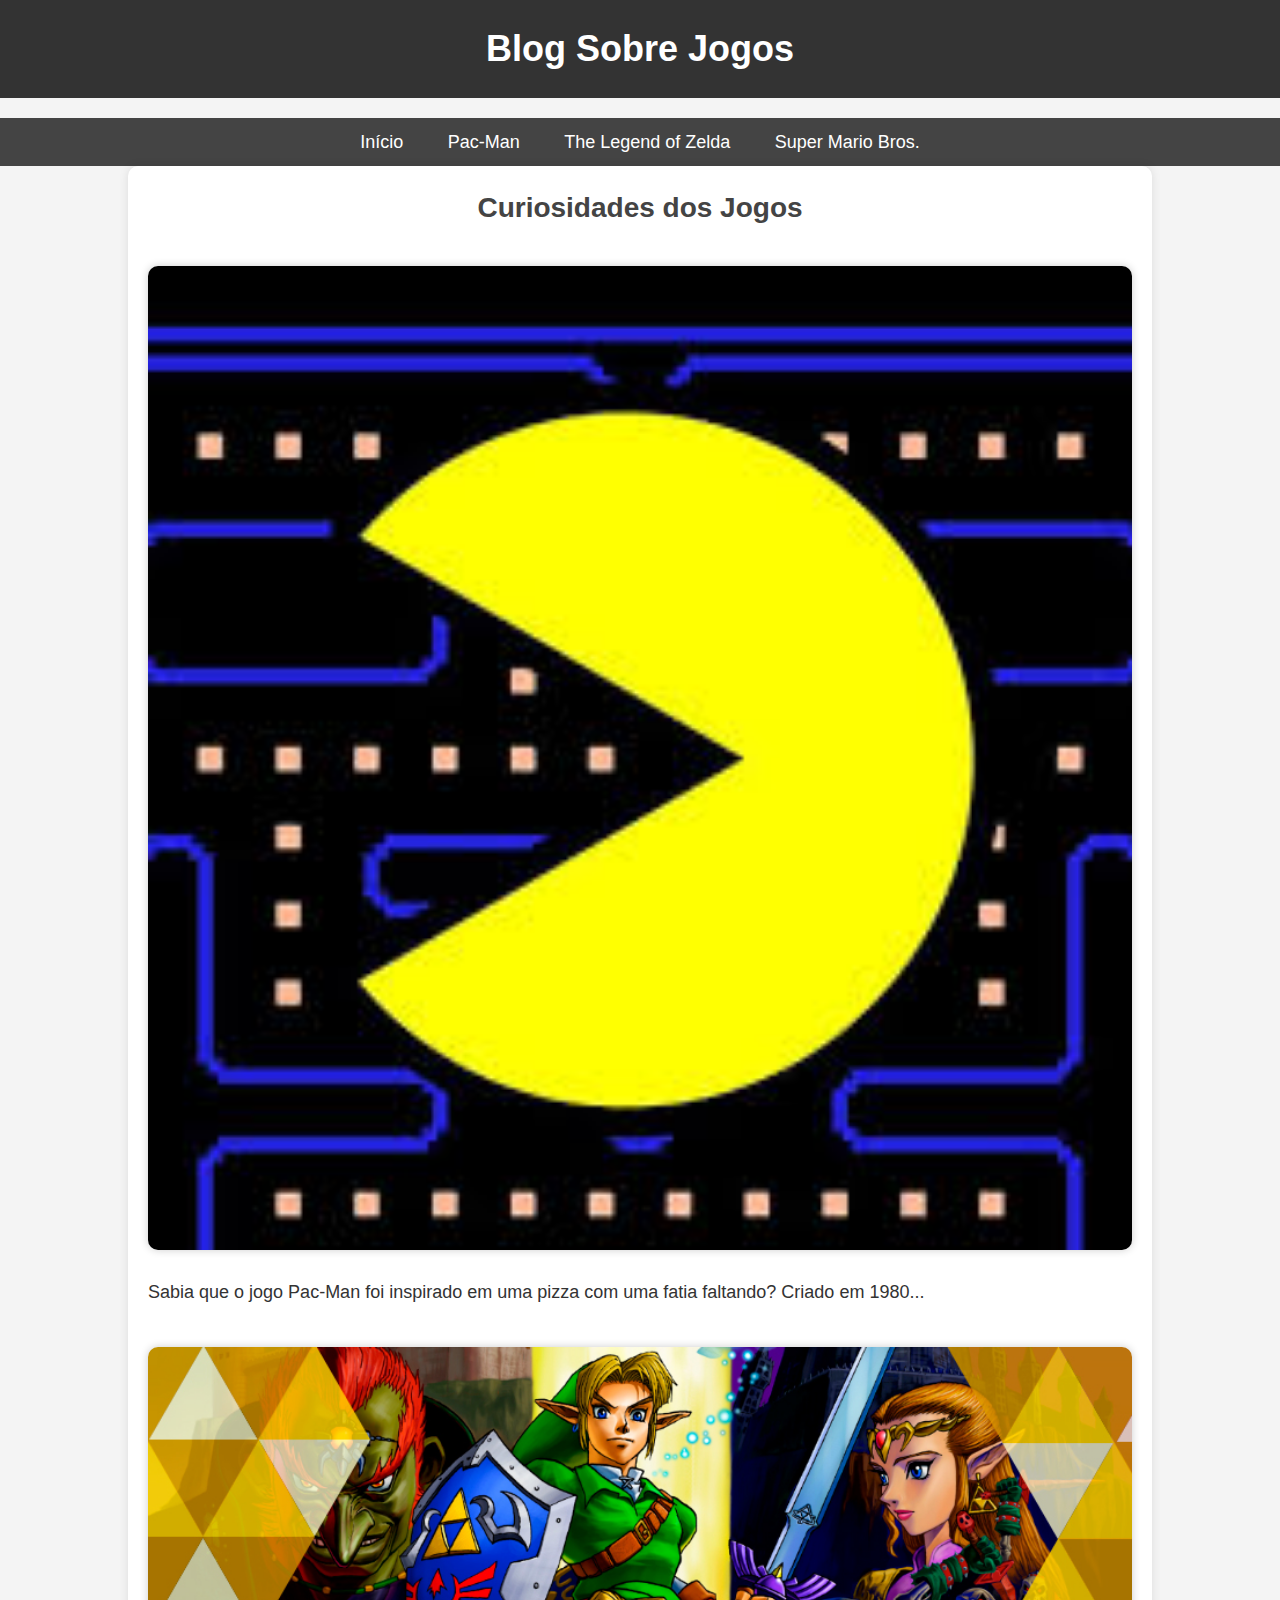
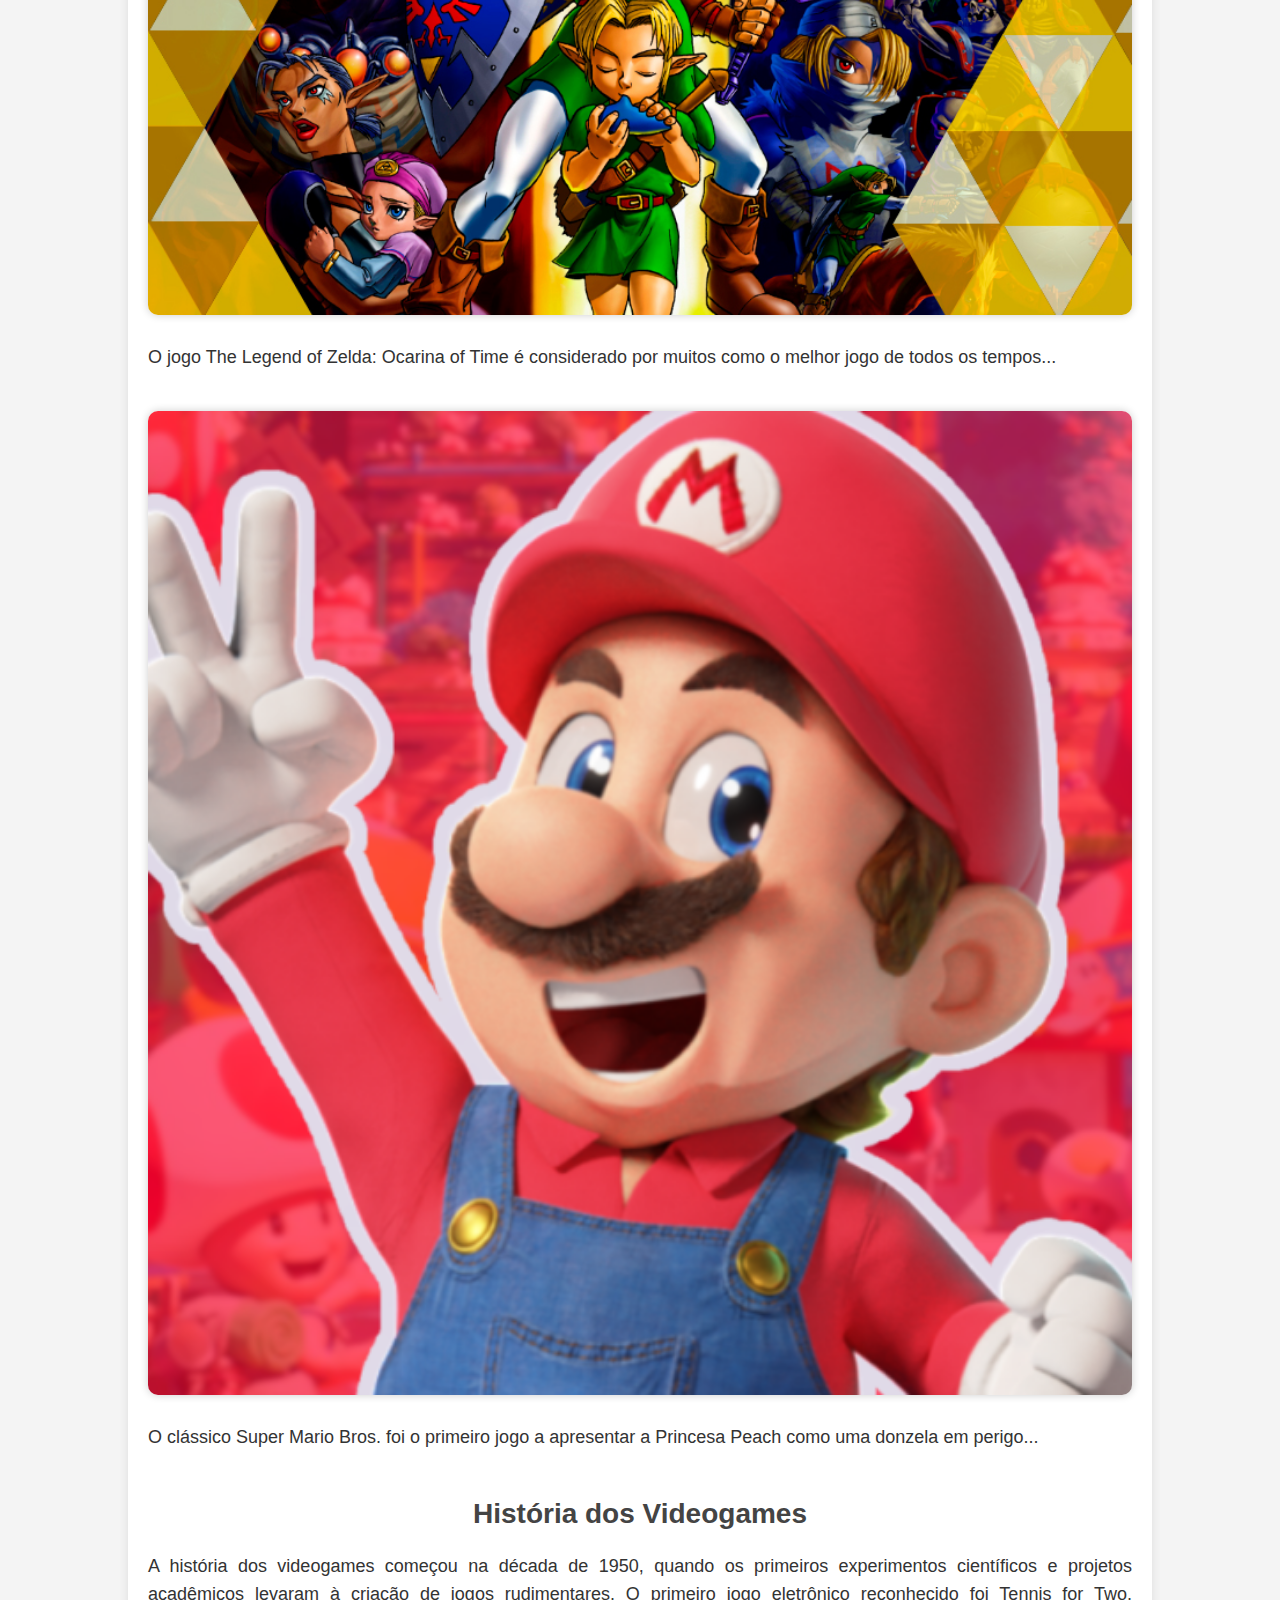
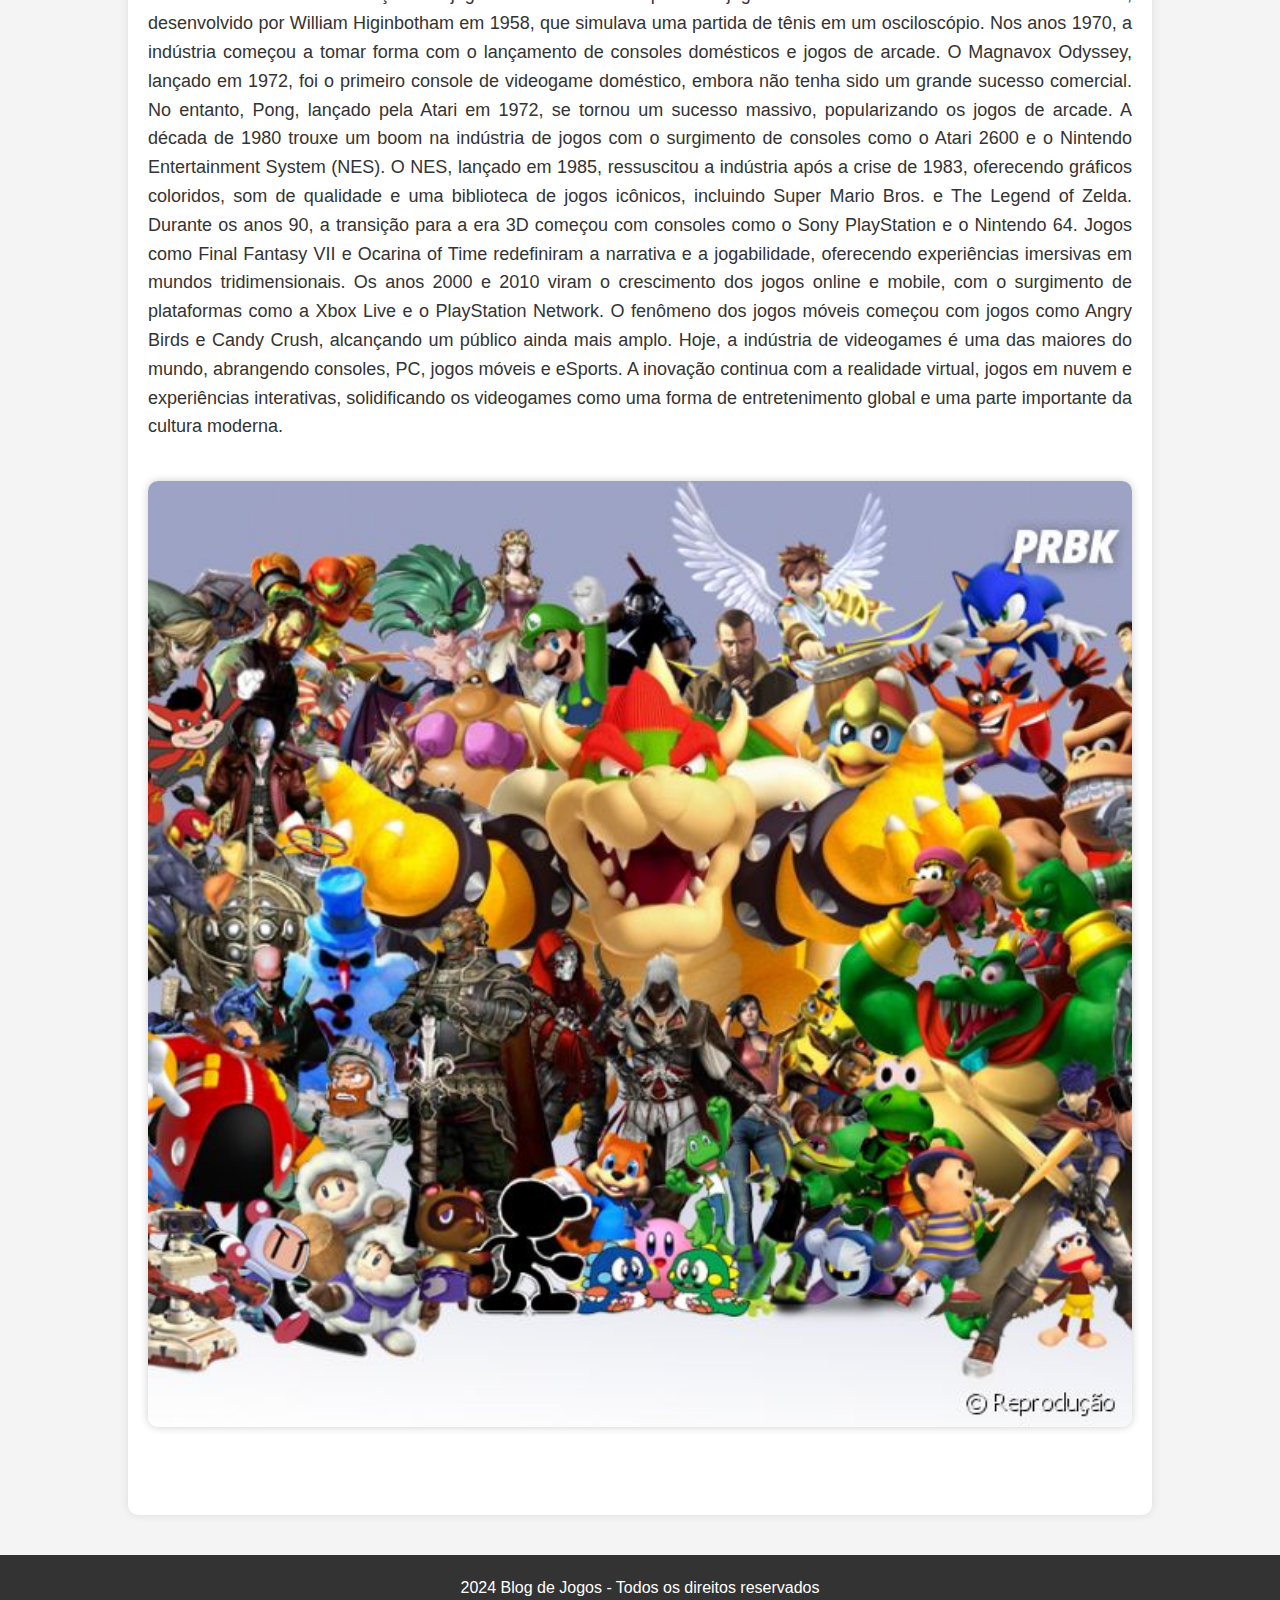
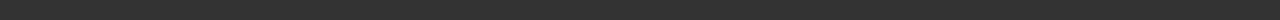
<file: index.html>
<!DOCTYPE html>
<html lang="pt-BR">

<head>
    <meta charset="UTF-8">
    <meta name="viewport" content="width=device-width, initial-scale=1.0">
    <link rel="icon" href="icons8-controle-50.png">
    <title>Curiosidades de Jogos</title>
    <link rel="stylesheet" href="blog.css">
</head>
<center>

    <body>
        <header>
            <h1>Blog Sobre Jogos</h1>
        </header>

        <nav>
            <a href="index.html">Início</a>
            <a href="pacman.html">Pac-Man</a>
            <a href="zelda.html">The Legend of Zelda</a>
            <a href="mario.html">Super Mario Bros.</a>
        </nav>

        <div class="container">
            <section name="curiosidades" class="section">
                <h2>Curiosidades dos Jogos</h2>

                <img src="pacman.png" alt="Pac-Man" class="image-placeholder">
                <p>Sabia que o jogo Pac-Man foi inspirado em uma pizza com uma fatia faltando? Criado em 1980...</p>

                <img src="Ocarina of Time.png" alt="The Legend of Zelda" class="image-placeholder">
                <p>O jogo The Legend of Zelda: Ocarina of Time é considerado por muitos como o melhor jogo de todos os
                    tempos...</p>

                <img src="mario.png" alt="Super Mario Bros" class="image-placeholder">
                <p>O clássico Super Mario Bros. foi o primeiro jogo a apresentar a Princesa Peach como uma donzela em
                    perigo...</p>
            </section>

            <section name="historia" class="section">
                <h2>História dos Videogames</h2>
                <p>A história dos videogames começou na década de 1950, quando os primeiros experimentos científicos e
                    projetos acadêmicos levaram à criação de jogos rudimentares. O primeiro jogo eletrônico reconhecido
                    foi Tennis for Two, desenvolvido por William Higinbotham em 1958, que simulava uma partida de tênis
                    em um osciloscópio.

                    Nos anos 1970, a indústria começou a tomar forma com o lançamento de consoles domésticos e jogos de
                    arcade. O Magnavox Odyssey, lançado em 1972, foi o primeiro console de videogame doméstico, embora
                    não tenha sido um grande sucesso comercial. No entanto, Pong, lançado pela Atari em 1972, se tornou
                    um sucesso massivo, popularizando os jogos de arcade.

                    A década de 1980 trouxe um boom na indústria de jogos com o surgimento de consoles como o Atari 2600
                    e o Nintendo Entertainment System (NES). O NES, lançado em 1985, ressuscitou a indústria após a
                    crise de 1983, oferecendo gráficos coloridos, som de qualidade e uma biblioteca de jogos icônicos,
                    incluindo Super Mario Bros. e The Legend of Zelda.

                    Durante os anos 90, a transição para a era 3D começou com consoles como o Sony PlayStation e o
                    Nintendo 64. Jogos como Final Fantasy VII e Ocarina of Time redefiniram a narrativa e a
                    jogabilidade, oferecendo experiências imersivas em mundos tridimensionais.

                    Os anos 2000 e 2010 viram o crescimento dos jogos online e mobile, com o surgimento de plataformas
                    como a Xbox Live e o PlayStation Network. O fenômeno dos jogos móveis começou com jogos como Angry
                    Birds e Candy Crush, alcançando um público ainda mais amplo.

                    Hoje, a indústria de videogames é uma das maiores do mundo, abrangendo consoles, PC, jogos móveis e
                    eSports. A inovação continua com a realidade virtual, jogos em nuvem e experiências interativas,
                    solidificando os videogames como uma forma de entretenimento global e uma parte importante da
                    cultura moderna.</p>
                <img src="jogossss.png" alt="Jogos" class="image-placeholder">
            </section>
        </div>
</center>
<footer>
    <p>2024 Blog de Jogos - Todos os direitos reservados</p>
</footer>
</body>

</html>
</file>
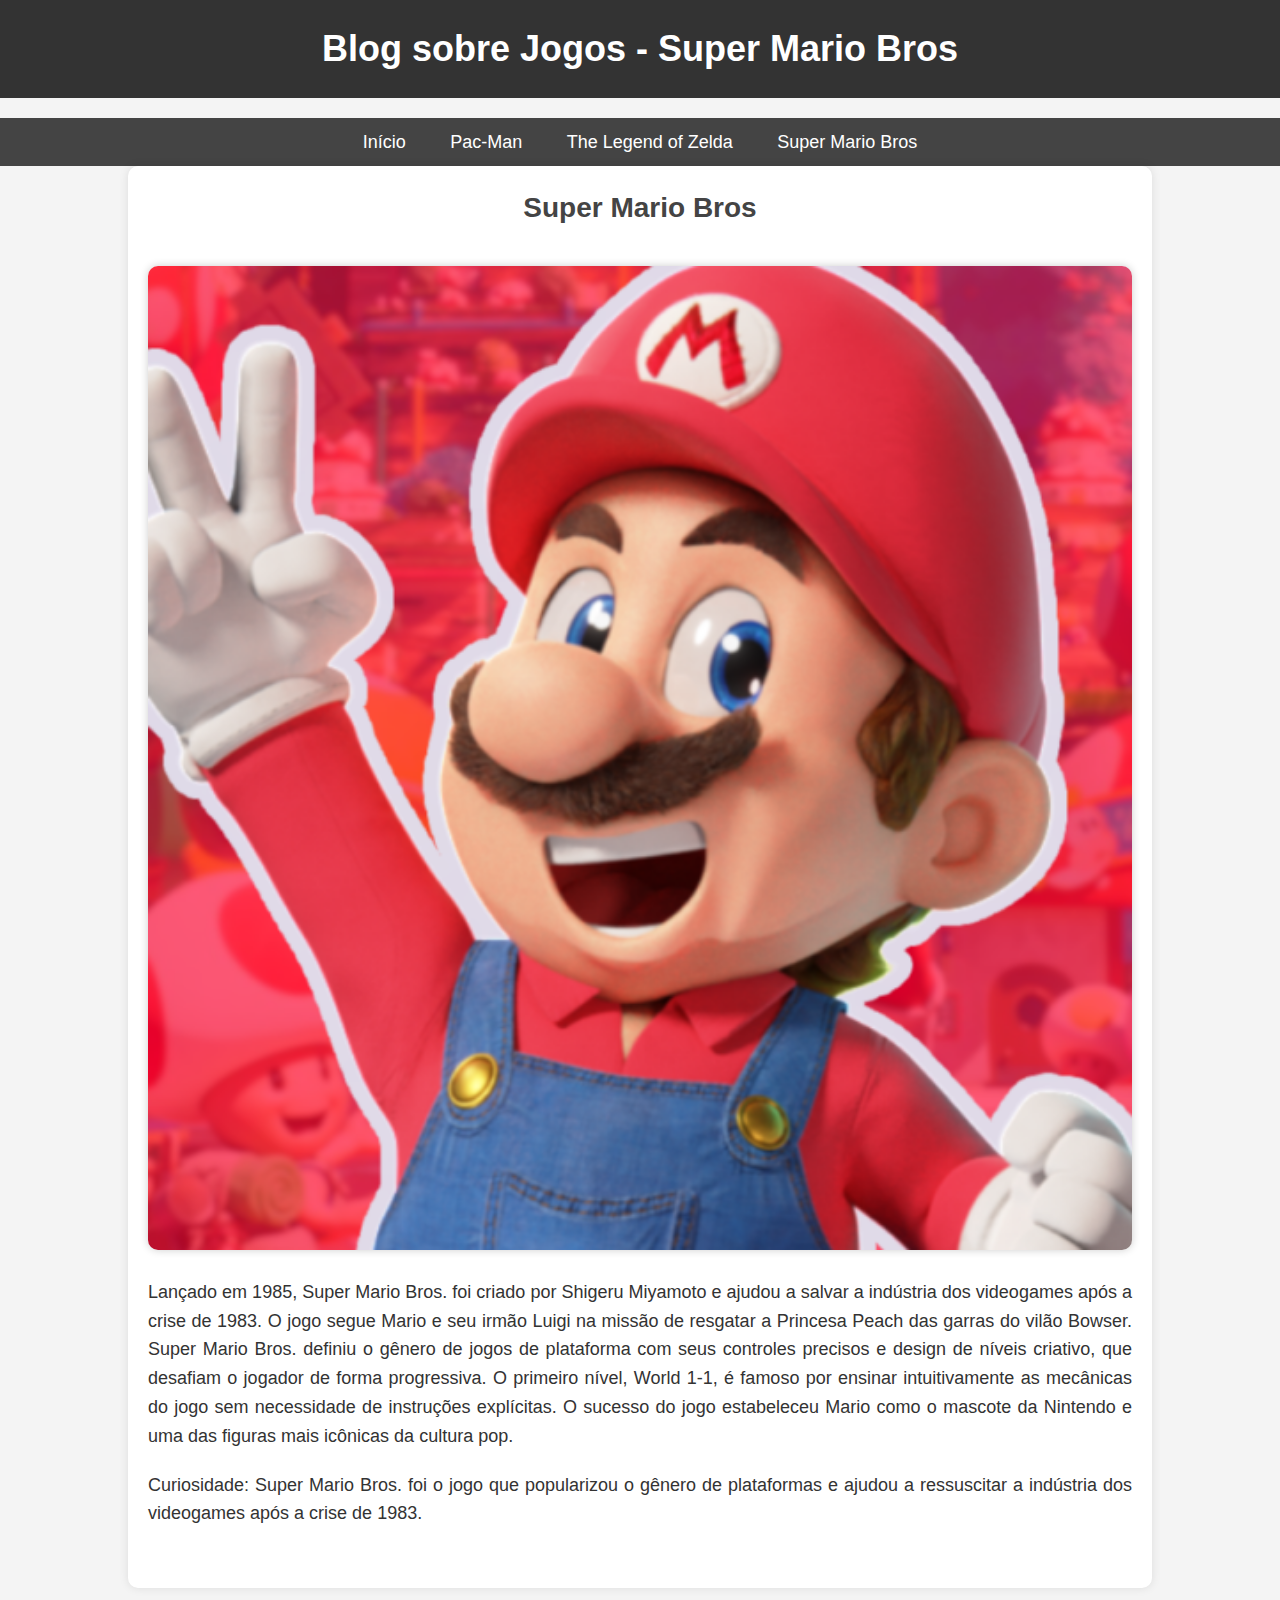
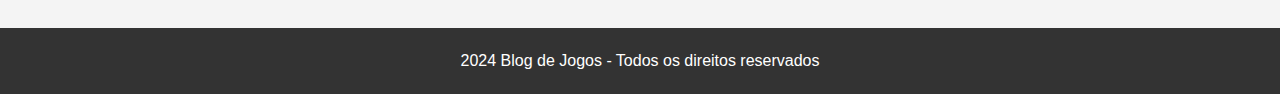
<file: mario.html>
<!DOCTYPE html>
<html lang="pt-BR">

<head>
    <meta charset="UTF-8">
    <meta name="viewport" content="width=device-width, initial-scale=1.0">
    <link rel="icon" href="marioicone.png">
    <title>Super Mario Bros</title>
    <link rel="stylesheet" href="blog.css">
</head>

<body>
    <header>
        <h1>Blog sobre Jogos - Super Mario Bros</h1>
    </header>

    <nav>
        <a href="index.html">Início</a>
        <a href="pacman.html">Pac-Man</a>
        <a href="zelda.html">The Legend of Zelda</a>
        <a href="mario.html">Super Mario Bros</a>
    </nav>

    <div class="container">
        <section name="mario" class="section">
            <h2>Super Mario Bros</h2>
            <img src="mario.png" alt="Super Mario Bros." class="image-placeholder">
            <p>Lançado em 1985, Super Mario Bros. foi criado por Shigeru Miyamoto e ajudou a salvar a indústria dos
                videogames após a crise de 1983. O jogo segue Mario e seu irmão Luigi na missão de resgatar a Princesa
                Peach das garras do vilão Bowser. Super Mario Bros. definiu o gênero de jogos de plataforma com seus
                controles precisos e design de níveis criativo, que desafiam o jogador de forma progressiva. O primeiro
                nível, World 1-1, é famoso por ensinar intuitivamente as mecânicas do jogo sem necessidade de instruções
                explícitas. O sucesso do jogo estabeleceu Mario como o mascote da Nintendo e uma das figuras mais
                icônicas da cultura pop.</p>
            <p>Curiosidade: Super Mario Bros. foi o jogo que popularizou o gênero de plataformas e ajudou a ressuscitar
                a indústria dos videogames após a crise de 1983.</p>
        </section>
    </div>

    <footer>
        <p>2024 Blog de Jogos - Todos os direitos reservados</p>
    </footer>
</body>

</html>
</file>
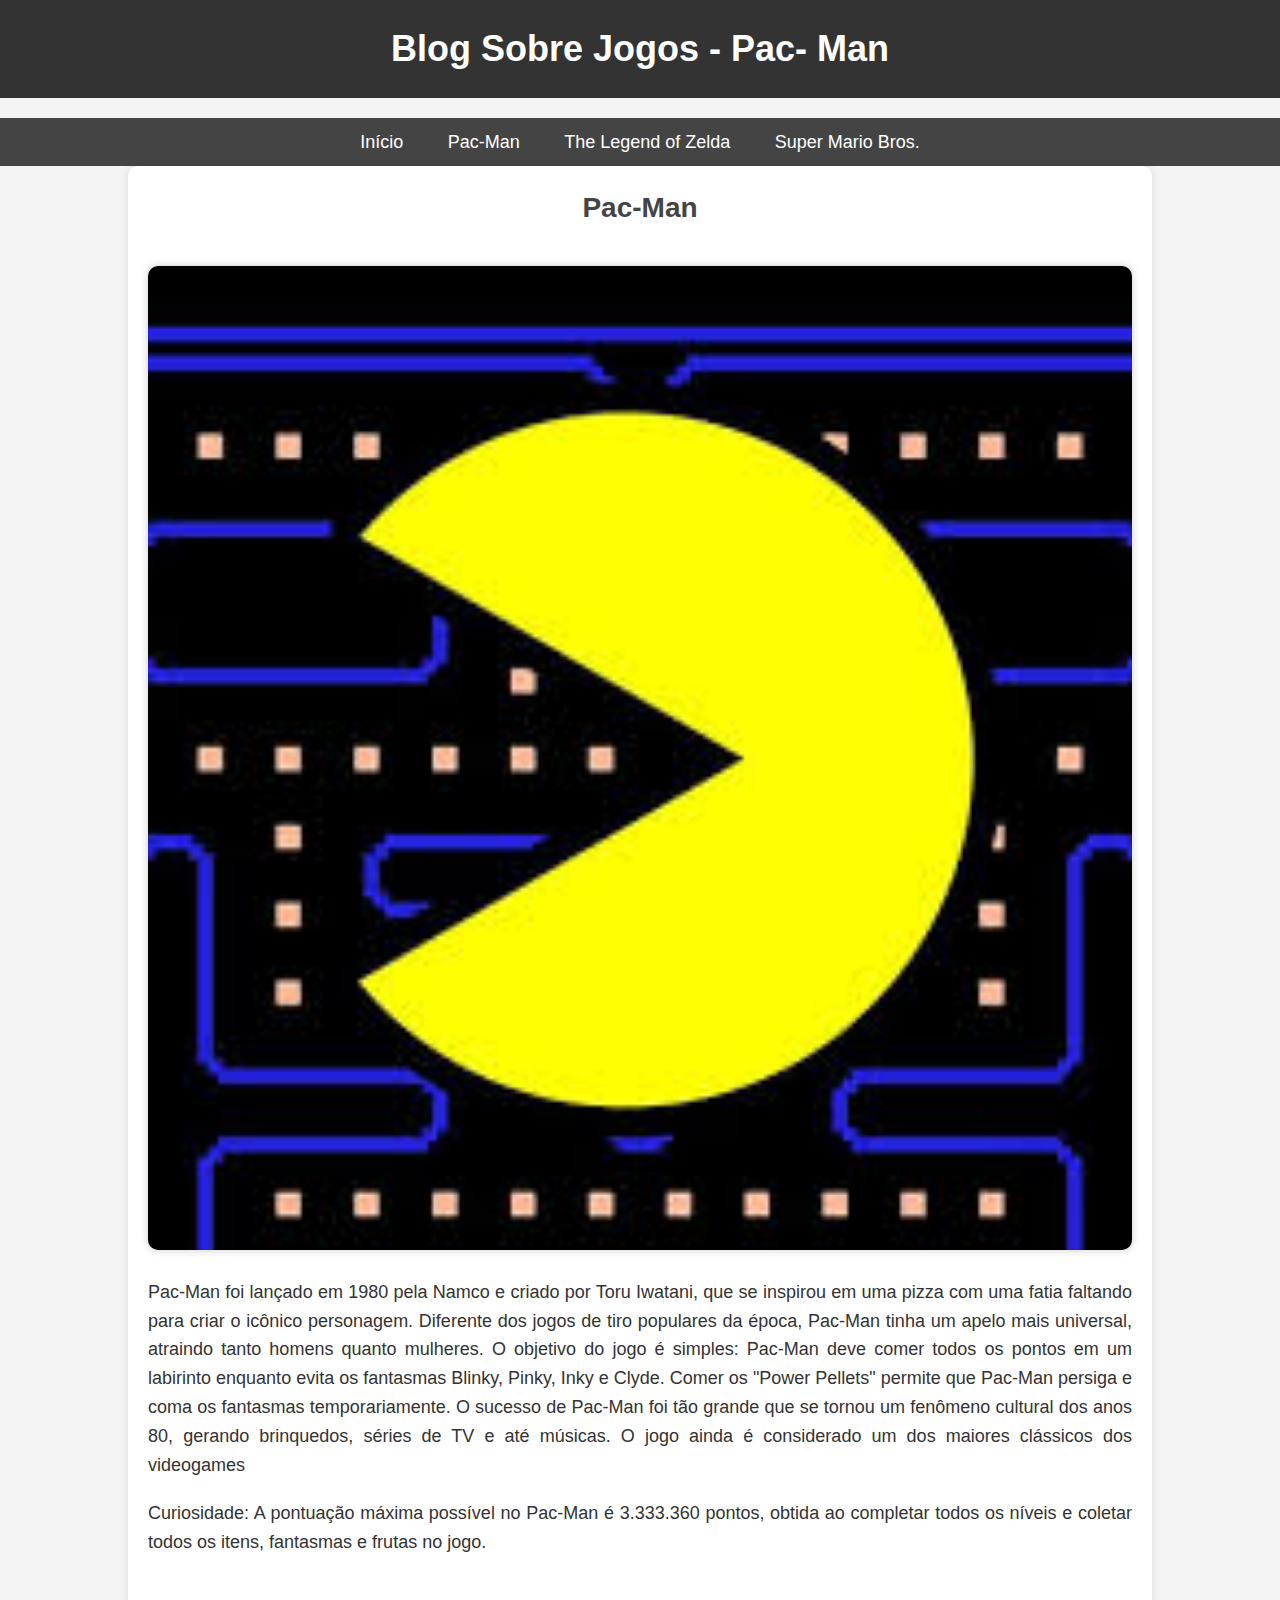
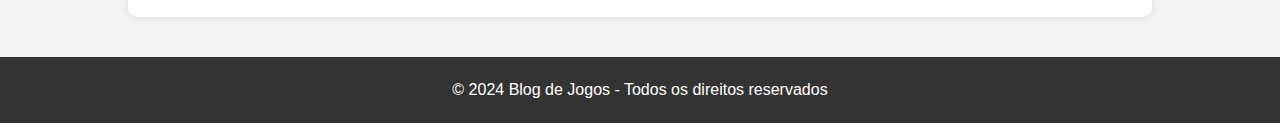
<file: pacman.html>
<!DOCTYPE html>
<html lang="pt-BR">

<head>
    <meta charset="UTF-8">
    <meta name="viewport" content="width=device-width, initial-scale=1.0">
    <link rel="icon" href="pacmanicone.png">
    <title>Pac-Man</title>
    <link rel="stylesheet" href="blog.css">
</head>

<body>
    <header>
        <h1>Blog Sobre Jogos - Pac- Man</h1>
    </header>

    <nav>
        <a href="index.html">Início</a>
        <a href="pacman.html">Pac-Man</a>
        <a href="zelda.html">The Legend of Zelda</a>
        <a href="mario.html">Super Mario Bros.</a>
    </nav>

    <div class="container">
        <section name="pacman" class="section">
            <h2>Pac-Man</h2>
            <img src="pacman.png" alt="Pac-Man" class="image-placeholder" width="250">
            <p>Pac-Man foi lançado em 1980 pela Namco e criado por Toru Iwatani, que se inspirou em uma pizza com uma
                fatia faltando para criar o icônico personagem. Diferente dos jogos de tiro populares da época, Pac-Man
                tinha um apelo mais universal, atraindo tanto homens quanto mulheres. O objetivo do jogo é simples:
                Pac-Man deve comer todos os pontos em um labirinto enquanto evita os fantasmas Blinky, Pinky, Inky e
                Clyde. Comer os "Power Pellets" permite que Pac-Man persiga e coma os fantasmas temporariamente. O
                sucesso de Pac-Man foi tão grande que se tornou um fenômeno cultural dos anos 80, gerando brinquedos,
                séries de TV e até músicas. O jogo ainda é considerado um dos maiores clássicos dos videogames</p>
            <p>Curiosidade: A pontuação máxima possível no Pac-Man é 3.333.360 pontos, obtida ao completar todos os
                níveis e coletar todos os itens, fantasmas e frutas no jogo.</p>
        </section>
    </div>

    <footer>
        <p>&copy; 2024 Blog de Jogos - Todos os direitos reservados</p>
    </footer>
</body>

</html>
</file>
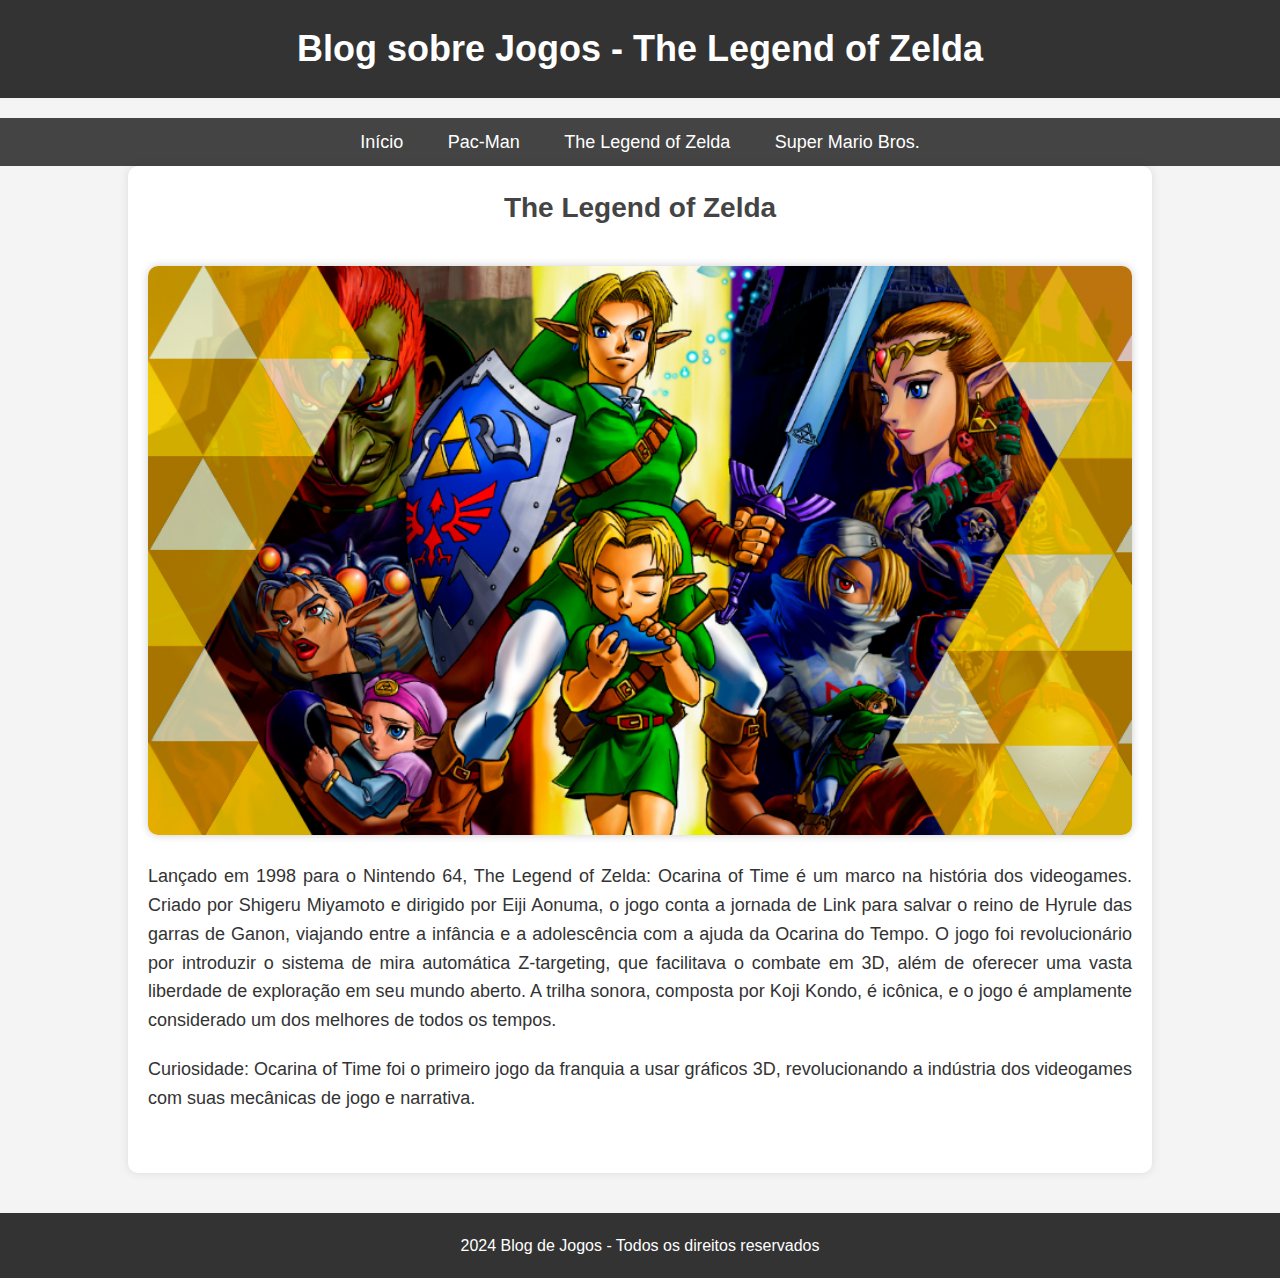
<file: zelda.html>
<!DOCTYPE html>
<html lang="pt-BR">

<head>
    <meta charset="UTF-8">
    <meta name="viewport" content="width=device-width, initial-scale=1.0">
    <link rel="icon" href="zeldaicone.png">
    <title>The Legend of Zelda</title>
    <link rel="stylesheet" href="blog.css">
</head>

<body>
    <header>
        <h1>Blog sobre Jogos - The Legend of Zelda</h1>
    </header>

    <nav>
        <a href="index.html">Início</a>
        <a href="pacman.html">Pac-Man</a>
        <a href="zelda.html">The Legend of Zelda</a>
        <a href="mario.html">Super Mario Bros.</a>
    </nav>

    <div class="container">
        <section name="zelda" class="section">
            <h2>The Legend of Zelda</h2>
            <img src="Ocarina of Time.png" alt="The Legend of Zelda" class="image-placeholder">
            <p>Lançado em 1998 para o Nintendo 64, The Legend of Zelda: Ocarina of Time é um marco na história dos
                videogames. Criado por Shigeru Miyamoto e dirigido por Eiji Aonuma, o jogo conta a jornada de Link para
                salvar o reino de Hyrule das garras de Ganon, viajando entre a infância e a adolescência com a ajuda da
                Ocarina do Tempo. O jogo foi revolucionário por introduzir o sistema de mira automática Z-targeting, que
                facilitava o combate em 3D, além de oferecer uma vasta liberdade de exploração em seu mundo aberto. A
                trilha sonora, composta por Koji Kondo, é icônica, e o jogo é amplamente considerado um dos melhores de
                todos os tempos.</p>
            <p>Curiosidade: Ocarina of Time foi o primeiro jogo da franquia a usar gráficos 3D, revolucionando a
                indústria dos videogames com suas mecânicas de jogo e narrativa.</p>
        </section>
    </div>

    <footer>
        <p>2024 Blog de Jogos - Todos os direitos reservados</p>
    </footer>
</body>

</html>
</file>
<file: blog.css>
* {
    margin: 0;
    padding: 0;
    box-sizing: border-box;
}

body {
    font-family: Arial, sans-serif;
    background-color: #f4f4f4;
    color: #333;
    line-height: 1.6;
    margin: 0;
}

header {
    background-color: #333;
    color: #fff;
    padding: 20px;
    text-align: center;
    margin-bottom: 20px;
}

header h1 {
    font-size: 36px;
}

nav {
    background-color: #444;
    text-align: center;
    padding: 10px 0;
}

nav a {
    color: #fff;
    text-decoration: none;
    margin: 0 20px;
    font-size: 18px;
}

nav a:hover {
    text-decoration: underline;
}

.container {
    width: 80%;
    margin: auto;
    padding: 20px;
    background-color: #fff;
    border-radius: 10px;
    box-shadow: 0 0 10px rgba(0, 0, 0, 0.1);
}

.section {
    margin-bottom: 40px;
}

.section h2 {
    color: #444;
    margin-bottom: 15px;
    font-size: 28px;
    text-align: center;
}

.section p {
    font-size: 18px;
    text-align: justify;
    margin-bottom: 20px;
}

.image-placeholder {
    width: 100%;
    height: auto;
    margin: 20px 0;
    border-radius: 10px;
    box-shadow: 0 0 8px rgba(0, 0, 0, 0.2);
}

footer {
    background-color: #333;
    color: #fff;
    text-align: center;
    padding: 20px 0;
    position: relative;
    bottom: 0;
    width: 100%;
    margin-top: 40px;
}

footer p {
    margin: 0;
}
</file>
